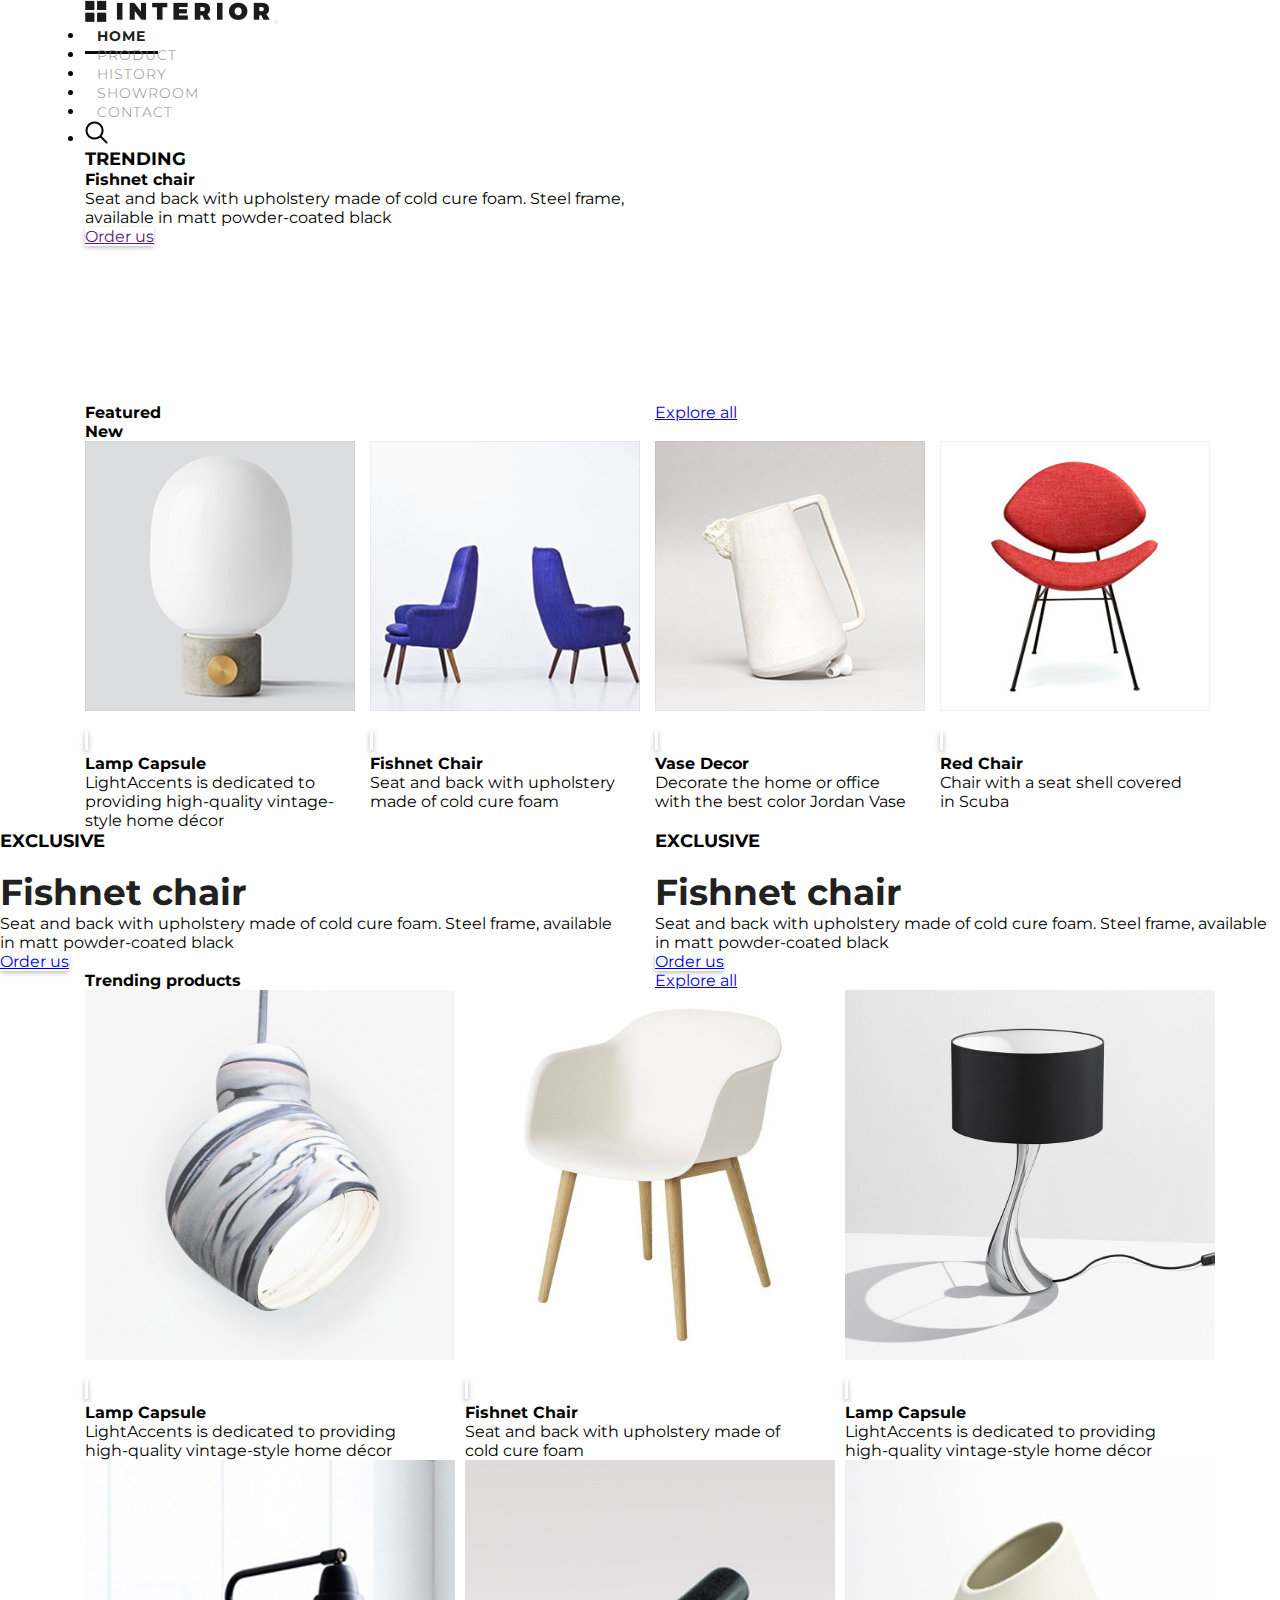
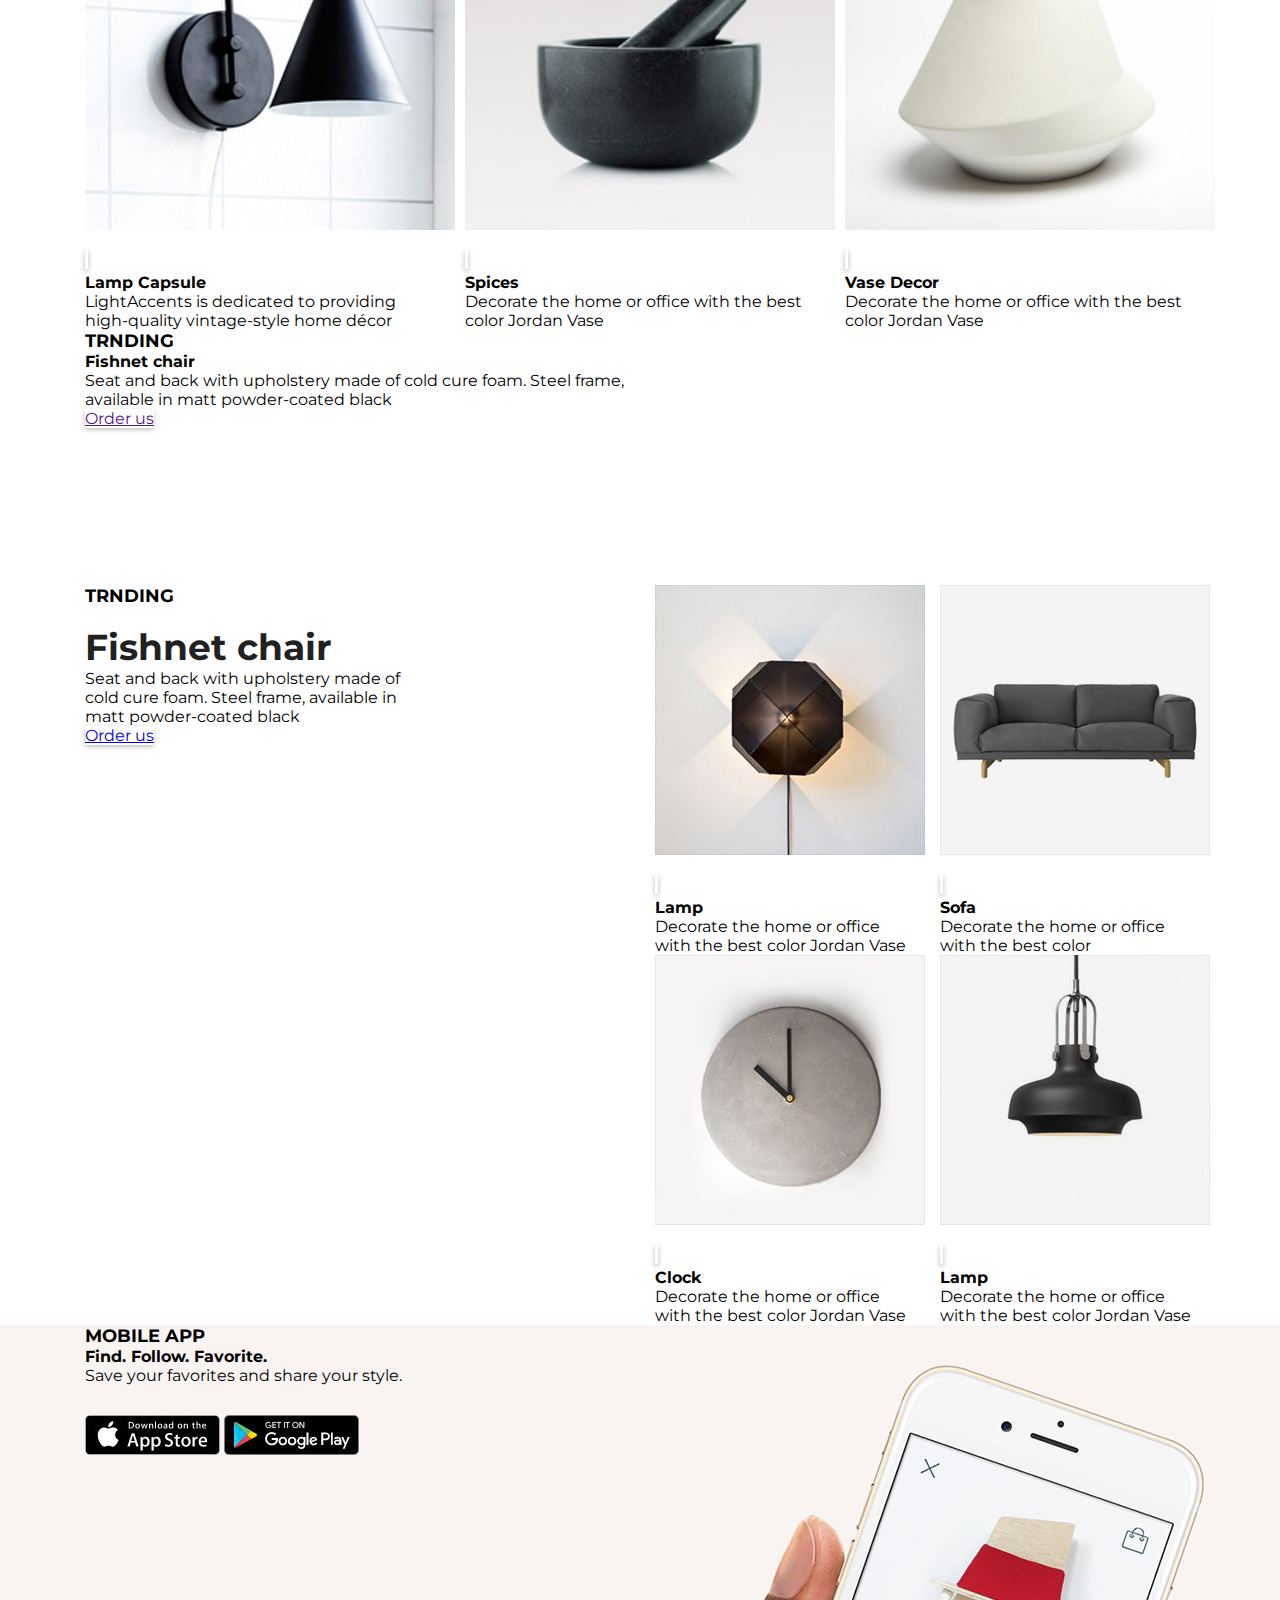
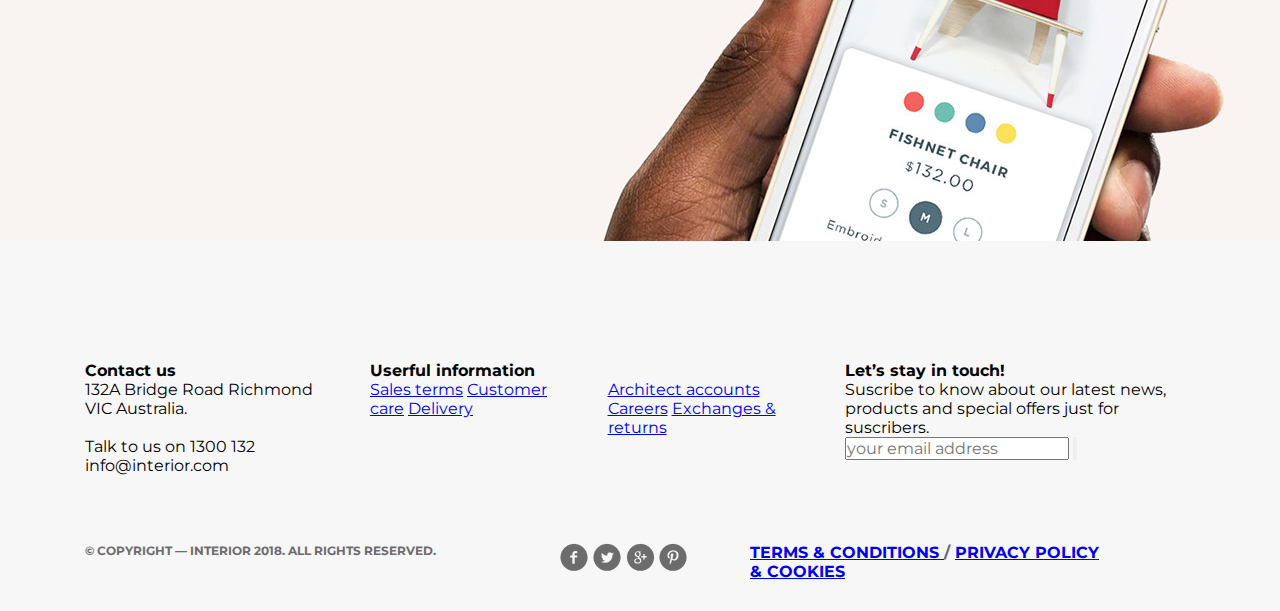
<file: index.html>
<!DOCTYPE html>
<html lang="en">

<head>
    <meta charset="UTF-8">
    <title>Studio Interior</title>
    <meta name="viewport" content="width=device-width, initial-scale=1">
    <link rel="stylesheet" href="https://use.fontawesome.com/releases/v5.1.0/css/all.css" integrity="sha384-lKuwvrZot6UHsBSfcMvOkWwlCMgc0TaWr+30HWe3a4ltaBwTZhyTEggF5tJv8tbt" crossorigin="anonymous">
    <link rel="stylesheet" href="css/bootstrap-grid.min.css">
    <link rel="stylesheet" href="css/style.css"> </head>

<body>
    <div class="block-slider block-slider_bg1">
        <div class="container px-lg-0 h100">
            <nav class="navbar navbar-expand-lg">
                <a href="index.html" class="logo-link"><img class="logo-img" src="img/logo.png" alt="Studio Interior"></a>
                <button class="navbar-toggler" type="button" data-toggle="collapse" data-target="#main-navbar" aria-controls="main-navbar" aria-expanded="false" aria-label="Toggle navigation"> <i class="fas fa-align-left"></i> </button>
                <div class="collapse navbar-collapse" id="main-navbar">
                    <ul class="navbar-nav ml-auto mt-lg-0 mt-md-4">
                        <li class="nav-item"> <a class="nav-link active" href="index.html">Home</a> </li>
                        <li class="nav-item"> <a class="nav-link" href="products.html" title="Product">Product</a> </li>
                        <li class="nav-item"> <a class="nav-link" href="#">History</a> </li>
                        <li class="nav-item"> <a class="nav-link" href="#">Showroom</a> </li>
                        <li class="nav-item"> <a class="nav-link" href="contact.html">Contact</a> </li>
                        <li class="nav-item">
                            <button class="search-icon my-1 ml-2" type="submit"><img src="img/search.png" alt="search" title="search"></button>
                        </li>
                    </ul>
                </div>
            </nav>
            <div class="padding-main"></div>
            <div class="row align-items-center block-slider__text-main">
                <div class="col-lg-6 col-md-12">
                    <span class="caption-colored caption-colored_green">Trending</span>
                    <h1 class="caption_big caption_uppercase">Fishnet chair</h1>
                    <p class="textblok-text textblok-text_small">Seat and back with upholstery made of cold cure foam. Steel frame, available in matt powder-coated black</p>
                    <a href="" class="button-order button-order_green shadow">Order us <i class='fas fa-angle-right arrow_small'></i></a>
                </div>
            </div>
        </div>
        <ul class="bullet">
            <li class="bullet__item">&nbsp;</li>
            <li class="bullet__item bullet__item_active">&nbsp;</li>
            <li class="bullet__item">&nbsp;</li>
        </ul>
    </div>
    <div class="container px-lg-0">
        <div class="block-tiles">
            <div class="block-tiles__navigation row">
                <div class="col">
                    <h2 class="block-tiles__caption block-tiles__caption-u block-tiles__caption-u_active" title="Featured">Featured</h2>
                    <h2 class="block-tiles__caption block-tiles__caption-u" title="New">New</h2>
                </div>
                <div class="col text-right">
                    <a href="products.html" class="block-tiles__link-explore justify-content-end">Explore all <i class='fas fa-angle-right'></i></a> </div>
            </div>
            <div class="row">
                <div class="block-tiles__item col-lg-3 col-md-6 ">
                    <img src="img/product-1.jpg" class="block-tiles__img" alt="Lamp Capsule">
                    <div class="block-tiles__descr">
                        <a href="fishnet-chair.html" class="block-tiles__link shadow"><i class='fas fa-angle-right big-arrow'></i></a>
                        <h3 class="block-tiles__descr-cap">Lamp Capsule</h3>
                        <p class="block-tiles__descr-text">LightAccents is dedicated to providing high-quality vintage-style home décor</p>
                    </div>
                </div>
                <div class="block-tiles__item col-lg-3 col-md-6 mt-sm-4">
                   <img src="img/product-2.jpg" class="block-tiles__img" alt="Purple Chair">
                    <div class="block-tiles__descr">
                        <a href="fishnet-chair.html" class="block-tiles__link shadow"><i class='fas fa-angle-right big-arrow'></i></a>
                        <h3 class="block-tiles__descr-cap">Fishnet Chair</h3>
                        <p class="block-tiles__descr-text">Seat and back with upholstery made of cold cure foam</p>
                    </div>
                </div>
                <div class="block-tiles__item col-lg-3 col-md-6 mt-lg-0 mt-md-4 mt-sm-4">
                    <img src="img/product-3.jpg" class="block-tiles__img" alt="Vase">
                    <div class="block-tiles__descr"> <a href="fishnet-chair.html" class="block-tiles__link shadow"><i class='fas fa-angle-right big-arrow'></i></a>
                        <h3 class="block-tiles__descr-cap">Vase Decor</h3>
                        <p class="block-tiles__descr-text">Decorate the home or office with the best color Jordan Vase</p>
                    </div>
                </div>
                <div class="block-tiles__item col-lg-3 col-md-6 mt-lg-0 mt-md-4 mt-sm-4">         <img src="img/product-4.jpg" class="block-tiles__img" alt="Fishnet Chair">
                    <div class="block-tiles__descr">
                        <a href="fishnet-chair.html" class="block-tiles__link shadow"><i class='fas fa-angle-right big-arrow'></i></a>
                        <h3 class="block-tiles__descr-cap">Red Chair</h3>
                        <p class="block-tiles__descr-text">Chair with a seat shell covered in Scuba</p>
                    </div>
                </div>
            </div>
        </div>
    </div>
    <div class="block-tile2">
        <div class="row">
            <div class="block-tile2__left col-lg-6 col-md-12">
                <div class="block-tile2__content">
                    <span class="caption-colored caption-colored_blue">Exclusive</span>
                    <h1 class="caption-small caption_capitalize">Fishnet chair</h1>
                    <p class="textblok-text textblok-text_small">Seat and back with upholstery made of cold cure foam. Steel frame, available in matt powder-coated black</p>
                    <a href="fishnet-chair.html" class="button-order button-order_blue shadow">Order us <i class='fas fa-angle-right arrow_small'></i></a>
                </div>
            </div>
            <div class="block-tile2__right col-lg-6 col-md-12">
                <div class="block-tile2__content">
                    <span class="caption-colored caption-colored_blue">Exclusive</span>
                    <h1 class="caption-small caption_capitalize">Fishnet chair</h1>
                    <p class="textblok-text textblok-text_small">Seat and back with upholstery made of cold cure foam. Steel frame, available in matt powder-coated black</p>
                    <a href="fishnet-chair.html" class="button-order button-order_blue shadow">Order us <i class='fas fa-angle-right arrow_small'></i></a>
                </div>
            </div>
        </div>
    </div>
    <div class="container px-lg-0">
        <div class="block-tiles">
            <div class="block-tiles__navigation row">
                <div class="col">
                    <h2 class="block-tiles__caption caption_capitalize block-tiles__caption_active" title="Trending Products">Trending products</h2>
                </div>
                <div class="col text-right">
                    <a href="products.html" class="block-tiles__link-explore">Explore all <i class='fas fa-angle-right'></i></a>
                </div>
            </div>
            <div class="row">
                <div class="block-tiles__item col-lg-4 col-md-6">
                    <img src="img/product-11.jpg" class="block-tiles__img" alt="">
                    <div class="block-tiles__descr">
                        <a href="fishnet-chair.html" class="block-tiles__link shadow"><i class='fas fa-angle-right big-arrow'></i></a>
                        <h3 class="block-tiles__descr-cap">Lamp Capsule</h3>
                        <p class="block-tiles__descr-text">LightAccents is dedicated to providing high-quality vintage-style home décor</p>
                    </div>
                </div>
                <div class="block-tiles__item col-lg-4 col-md-6 mt-sm-4">
                    <img src="img/product-21.jpg" class="block-tiles__img" alt="">
                    <div class="block-tiles__descr">
                        <a href="fishnet-chair.html" class="block-tiles__link shadow"><i class='fas fa-angle-right big-arrow'></i></a>
                        <h3 class="block-tiles__descr-cap">Fishnet Chair</h3>
                        <p class="block-tiles__descr-text">Seat and back with upholstery made of cold cure foam</p>
                    </div>
                </div>
                <div class="block-tiles__item col-lg-4 col-md-6 mt-lg-0 mt-md-4 mt-sm-4">
                    <img src="img/product-31.jpg" class="block-tiles__img" alt="">
                    <div class="block-tiles__descr">
                        <a href="fishnet-chair.html" class="block-tiles__link shadow"><i class='fas fa-angle-right big-arrow'></i></a>
                        <h3 class="block-tiles__descr-cap">Lamp Capsule</h3>
                        <p class="block-tiles__descr-text">LightAccents is dedicated to providing high-quality vintage-style home décor</p>
                    </div>
                </div>
                <div class="block-tiles__item col-lg-4 col-md-6 mt-md-4 mt-sm-4">
                    <img src="img/product-41.jpg" class="block-tiles__img" alt="">
                    <div class="block-tiles__descr">
                        <a href="fishnet-chair.html" class="block-tiles__link shadow"><i class='fas fa-angle-right big-arrow'></i></a>
                        <h3 class="block-tiles__descr-cap">Lamp Capsule</h3>
                        <p class="block-tiles__descr-text">LightAccents is dedicated to providing high-quality vintage-style home décor</p>
                    </div>
                </div>
                <div class="block-tiles__item col-lg-4 col-md-6 mt-md-4 mt-sm-4">
                    <img src="img/product-5.jpg" class="block-tiles__img" alt="">
                    <div class="block-tiles__descr"> <a href="fishnet-chair.html" class="block-tiles__link shadow"><i class='fas fa-angle-right big-arrow'></i></a>
                        <h3 class="block-tiles__descr-cap">Spices</h3>
                        <p class="block-tiles__descr-text">Decorate the home or office with the best color Jordan Vase</p>
                    </div>
                </div>
                <div class="block-tiles__item col-lg-4 col-md-6 mt-md-4 mt-sm-4">
                    <img src="img/product-6.jpg" class="block-tiles__img" alt="">
                    <div class="block-tiles__descr"> <a href="fishnet-chair.html" class="block-tiles__link shadow"><i class='fas fa-angle-right big-arrow'></i></a>
                        <h3 class="block-tiles__descr-cap">Vase Decor</h3>
                        <p class="block-tiles__descr-text">Decorate the home or office with the best color Jordan Vase</p>
                    </div>
                </div>
             </div>
        </div>
    </div>
    <div class="block-slider block-slider_bg2">
        <div class="container px-lg-0 h100">
            <div class="row align-items-center h100">
                <div class="col-lg-6 col-md-12">
                    <span class="caption-colored caption-colored_red">Trnding</span>
                    <h1 class="caption_big caption_uppercase">Fishnet chair</h1>
                    <p class="textblok-text textblok-text_small">Seat and back with upholstery made of cold cure foam. Steel frame, available in matt powder-coated black</p>
                    <a href="" class="button-order button-order_red shadow">Order us <i class='fas fa-angle-right arrow_small'></i></a>
                </div>
            </div>
        </div>
        <ul class="bullet">
            <li class="bullet__item">&nbsp;</li>
            <li class="bullet__item bullet__item_active">&nbsp;</li>
            <li class="bullet__item">&nbsp;</li>
        </ul>
    </div>
    <div class="container px-lg-0">
        <div class="block-tiles row mx-0">
            <div class="block-tiles__full col-lg-6 col-md-12">
             <div class="row align-items-center h100">
                <div class="col-lg-8 col-md-12">
                    <span class="caption-colored caption-colored_blue">Trnding</span>
                    <h1 class="caption-small caption_capitalize">Fishnet chair</h1>
                    <p class="textblok-text textblok-text_small">Seat and back with upholstery made of cold cure foam. Steel frame, available in matt powder-coated black</p> <a href="fishnet-chair.html" class="button-order button-order_blue shadow">Order us <i class='fas fa-angle-right arrow_small'></i></a>
                </div>
            </div>
            </div>
            <div class="col-lg-6 col-md-12 mt-lg-0 mt-md-4">
                <div class="row">
                    <div class="block-tiles__item col-md-6 mt-sm-4">
                        <img src="img/product-2-sm.jpg" class="block-tiles__img" alt="">
                        <div class="block-tiles__descr"> <a href="fishnet-chair.html" class="block-tiles__link shadow"><i class='fas fa-angle-right big-arrow'></i></a>
                        <h3 class="block-tiles__descr-cap">Lamp</h3>
                        <p class="block-tiles__descr-text">Decorate the home or office with the best color Jordan Vase</p>
                    </div>
                    </div>
                    <div class="block-tiles__item col-md-6 mt-sm-4">
                        <img src="img/product-3-sm.jpg" class="block-tiles__img" alt="">
                        <div class="block-tiles__descr"> <a href="fishnet-chair.html" class="block-tiles__link shadow"><i class='fas fa-angle-right big-arrow'></i></a>
                        <h3 class="block-tiles__descr-cap">Sofa</h3>
                        <p class="block-tiles__descr-text">Decorate the home or office with the best color</p>
                    </div>
                    </div>
                </div>
                <div class="row mt-4">
                    <div class="block-tiles__item col-md-6 mt-sm-4">
                        <img src="img/product-4-sm.jpg" class="block-tiles__img" alt="">
                        <div class="block-tiles__descr"> <a href="fishnet-chair.html" class="block-tiles__link shadow"><i class='fas fa-angle-right big-arrow'></i></a>
                        <h3 class="block-tiles__descr-cap">Clock</h3>
                        <p class="block-tiles__descr-text">Decorate the home or office with the best color Jordan Vase</p>
                    </div>
                    </div>
                    <div class="block-tiles__item col-md-6 mt-sm-4">
                        <img src="img/product-5-sm.jpg" class="block-tiles__img" alt="">
                        <div class="block-tiles__descr"> <a href="fishnet-chair.html" class="block-tiles__link shadow"><i class='fas fa-angle-right big-arrow'></i></a>
                        <h3 class="block-tiles__descr-cap">Lamp</h3>
                        <p class="block-tiles__descr-text">Decorate the home or office with the best color Jordan Vase</p>
                    </div>
                    </div>
                </div>
            </div>
        </div>
    </div>
    <div class="banner">
        <div class="container px-lg-0 h100">
            <div class="row align-items-center h100">
                <div class="col-lg-6 col-md-12">
                    <span class="caption-colored caption-colored_grey">Mobile app</span>
                    <h1 class="caption_big caption_uppercase">Find. Follow. Favorite.</h1>
                    <p class="textblok-text textblok-text_big">Save your favorites and share your style.</p>
                    <div class="app-button">
                        <a href="http://appstore.com/" class="banner__link" target="_blank"><img src="img/app-store.jpg" alt=""></a>
                        <a href="https://play.google.com/" class="banner__link" target="_blank"><img src="img/google-play.jpg" alt=""></a>
                    </div>
                </div>
            </div>
        </div>
    </div>
    <div class="footer">
        <div class="container px-lg-0">
           <div class="row">
               <div class="col-lg-3 col-md-6 mx-md-auto">
                   <h3 class="footer__caption">Contact us</h3>
                    <p class="footer__text">132A Bridge Road Richmond VIC&nbsp;Australia.
                    <br>
                    <br> Talk to&nbsp;us on&nbsp;1300&nbsp;132
                    <br> info@interior.com</p>
               </div>
               <div class="col-lg-5 col-md-6 mt-lg-0">
                    <h3 class="footer__caption">Userful information</h3>
                    <div class="row">
                       <div class="col-md-6">
                          <a href="#" class="footer__link">Sales terms</a> <a href="#" class="footer__link">Customer care</a> <a href="#" class="footer__link">Delivery</a> 
                       </div>
                       <div class="col-md-6">
                           <a href="#" class="footer__link">Architect accounts</a>
                           <a href="#" class="footer__link">Careers</a>
                           <a href="#" class="footer__link">Exchanges &amp; returns</a>
                       </div>
                    </div>
               </div>
               <div class="col-lg-4 col-md-12 mt-lg-0 mt-md-4">
                    <h3 class="footer__caption">Let&rsquo;s stay in&nbsp;touch!</h3>
                    <p class="footer__text">Suscribe to&nbsp;know about our latest news, products and special offers just for suscribers.</p>
                    <form class="footer__form">
                        <input type="text" class="footer__email" placeholder="your email address">
                        <input type="submit" class="footer__submit" value="">
                    </form>
               </div>
           </div>
           <div class="bottom-info row">
               <div class="col-lg-5 col-sm-4">
                   <div class="bottom-text">&copy;&nbsp;Copyright&nbsp;&mdash; INTERIOR 2018. All Rights Reserved.</div>
               </div>
               <div class="col-lg-2 col-sm-4 text-center">
                   <a href="#" class="social-link social-link_facebook" title="facebook">&nbsp;</a> <a href="#" class="social-link social-link_twitter" title="twitter">&nbsp;</a> <a href="#" class="social-link social-link_googleplus" title="googleplus">&nbsp;</a> <a href="#" class="social-link social-link_pinterest" title="pinterest">&nbsp;</a>
               </div>
               <div class="col-lg-5 col-sm-4 text-right">
                   <a href="#" class="bottom-info__link">Terms &amp;&nbsp;Conditions&nbsp;</a>/ <a href="#" class="bottom-info__link">Privacy policy &amp;&nbsp;Cookies</a> 
               </div>
           </div>
        </div>
    </div>
</body>
</html>
</file>
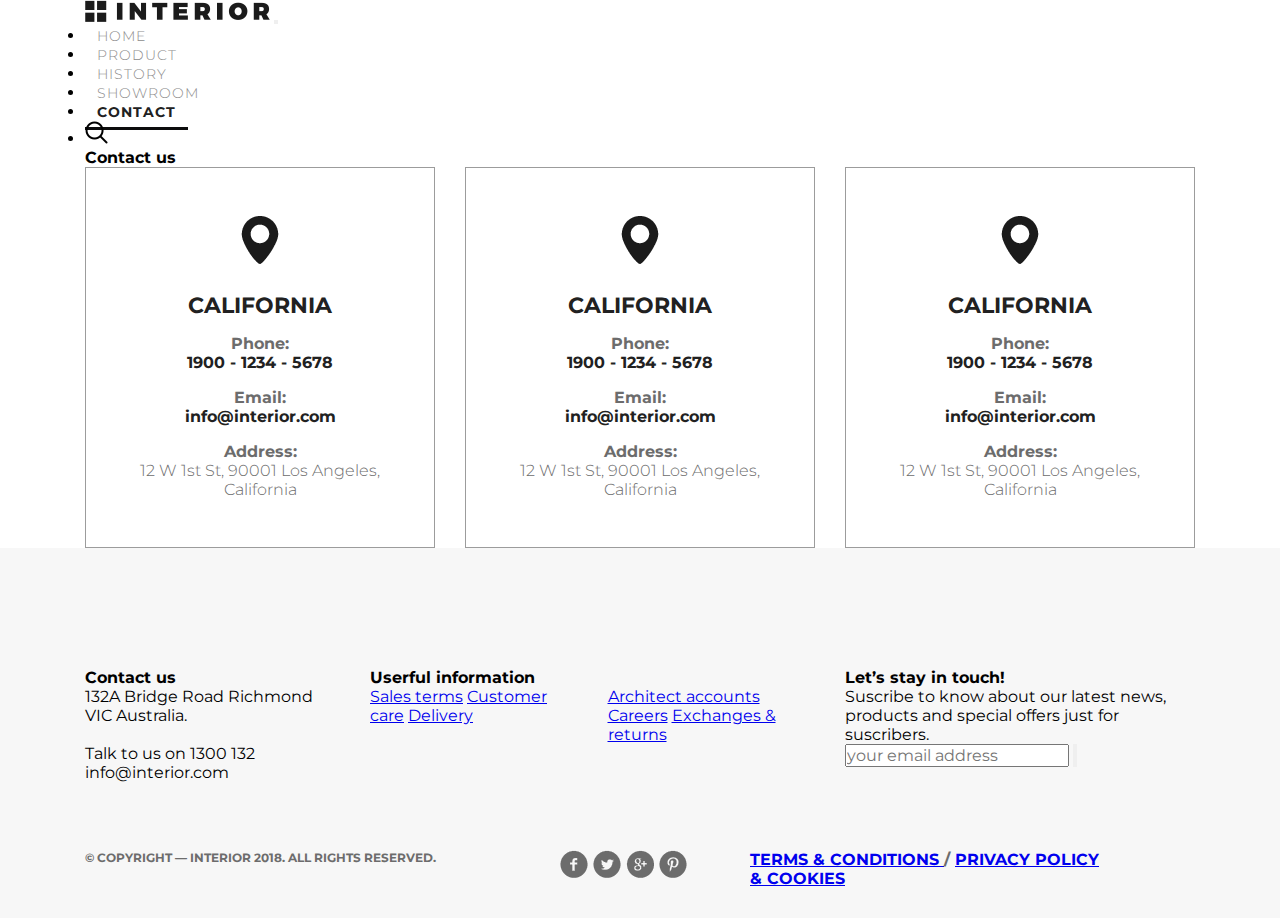
<file: contact.html>
<!DOCTYPE html>
<html lang="en">
<head>
    <meta charset="UTF-8">
    <title>Contact</title>
    <meta name="viewport" content="width=device-width, initial-scale=1">
    <link rel="stylesheet" href="https://use.fontawesome.com/releases/v5.1.0/css/all.css" integrity="sha384-lKuwvrZot6UHsBSfcMvOkWwlCMgc0TaWr+30HWe3a4ltaBwTZhyTEggF5tJv8tbt" crossorigin="anonymous">
    <link rel="stylesheet" href="css/bootstrap-grid.min.css">
    <link rel="stylesheet" href="css/style.css">
</head>
<body>
    <div class="header_grey">
        <div class="container px-lg-0">
            <nav class="navbar navbar-expand-lg">
                <a href="index.html" class="logo-link"><img class="logo-img" src="img/logo.png" alt="Studio Interior"></a>
                <button class="navbar-toggler" type="button" data-toggle="collapse" data-target="#main-navbar" aria-controls="main-navbar" aria-expanded="false" aria-label="Toggle navigation"> <i class="fas fa-align-left"></i> </button>
                <div class="collapse navbar-collapse" id="main-navbar">
                    <ul class="navbar-nav ml-auto mt-lg-0 mt-md-4">
                        <li class="nav-item"> <a class="nav-link" href="index.html">Home</a> </li>
                        <li class="nav-item"> <a class="nav-link" href="products.html" title="Product">Product</a> </li>
                        <li class="nav-item"> <a class="nav-link" href="#">History</a> </li>
                        <li class="nav-item"> <a class="nav-link" href="#">Showroom</a> </li>
                        <li class="nav-item"> <a class="nav-link active" href="contact.html">Contact</a> </li>
                        <li class="nav-item">
                            <button class="search-icon my-1 ml-2" type="submit"><img src="img/search.png" alt="search" title="search"></button>
                        </li>
                    </ul>
                </div>
            </nav>
            <h1 class="caption_big caption_page">Contact us</h1> </div>
    </div>
    <div class="container px-lg-0">
        <div class="contact-info">
            <div class="row">
                <div class="col-lg-4">
                   <div class="contact-card">
                      <div class="place-icon"><img src="img/icon-place.png" alt=""></div>
                       <div class="contact-city">California</div>
                       <ul class="contact-list">
                           <li class="contact-item">
                               <span class="caption-contact">Phone:</span>
                               <span class="value-contact">1900 - 1234 - 5678</span>
                           </li>
                           <li class="contact-item">
                               <span class="caption-contact">Email:</span>
                               <span class="value-contact">info@interior.com</span>
                           </li>
                           <li class="contact-item">
                               <span class="caption-contact">Address:</span>
                               <span class="value-contact-addres">12 W 1st St, 90001 Los Angeles, California</span>
                           </li>
                       </ul>
                   </div> 
                </div>
                <div class="col-lg-4">
                    <div class="contact-card">
                      <div class="place-icon"><img src="img/icon-place.png" alt=""></div>
                       <div class="contact-city">California</div>
                       <ul class="contact-list">
                           <li class="contact-item">
                               <span class="caption-contact">Phone:</span>
                               <span class="value-contact">1900 - 1234 - 5678</span>
                           </li>
                           <li class="contact-item">
                               <span class="caption-contact">Email:</span>
                               <span class="value-contact">info@interior.com</span>
                           </li>
                           <li class="contact-item">
                               <span class="caption-contact">Address:</span>
                               <span class="value-contact-addres">12 W 1st St, 90001 Los Angeles, California</span>
                           </li>
                       </ul>
                   </div> 
                </div>
                <div class="col-lg-4">
                    <div class="contact-card">
                      <div class="place-icon"><img src="img/icon-place.png" alt=""></div>
                       <div class="contact-city">California</div>
                       <ul class="contact-list">
                           <li class="contact-item">
                               <span class="caption-contact">Phone:</span>
                               <span class="value-contact">1900 - 1234 - 5678</span>
                           </li>
                           <li class="contact-item">
                               <span class="caption-contact">Email:</span>
                               <span class="value-contact">info@interior.com</span>
                           </li>
                           <li class="contact-item">
                               <span class="caption-contact">Address:</span>
                               <span class="value-contact-addres">12 W 1st St, 90001 Los Angeles, California</span>
                           </li>
                       </ul>
                   </div> 
                </div>
            </div>
        </div>
    </div>
    <div class="footer">
        <div class="container px-lg-0">
           <div class="row">
               <div class="col-lg-3 col-md-6 mx-md-auto">
                   <h3 class="footer__caption">Contact us</h3>
                    <p class="footer__text">132A Bridge Road Richmond VIC&nbsp;Australia.
                    <br>
                    <br> Talk to&nbsp;us on&nbsp;1300&nbsp;132
                    <br> info@interior.com</p>
               </div>
               <div class="col-lg-5 col-md-6 mt-lg-0">
                    <h3 class="footer__caption">Userful information</h3>
                    <div class="row">
                       <div class="col-md-6">
                          <a href="#" class="footer__link">Sales terms</a> <a href="#" class="footer__link">Customer care</a> <a href="#" class="footer__link">Delivery</a> 
                       </div>
                       <div class="col-md-6">
                           <a href="#" class="footer__link">Architect accounts</a>
                           <a href="#" class="footer__link">Careers</a>
                           <a href="#" class="footer__link">Exchanges &amp; returns</a>
                       </div>
                    </div>
               </div>
               <div class="col-lg-4 col-md-12 mt-lg-0 mt-md-4">
                    <h3 class="footer__caption">Let&rsquo;s stay in&nbsp;touch!</h3>
                    <p class="footer__text">Suscribe to&nbsp;know about our latest news, products and special offers just for suscribers.</p>
                    <form class="footer__form">
                        <input type="text" class="footer__email" placeholder="your email address">
                        <input type="submit" class="footer__submit" value="">
                    </form>
               </div>
           </div>
           <div class="bottom-info row">
               <div class="col-lg-5 col-sm-4">
                   <div class="bottom-text">&copy;&nbsp;Copyright&nbsp;&mdash; INTERIOR 2018. All Rights Reserved.</div>
               </div>
               <div class="col-lg-2 col-sm-4 text-center">
                   <a href="#" class="social-link social-link_facebook" title="facebook">&nbsp;</a> <a href="#" class="social-link social-link_twitter" title="twitter">&nbsp;</a> <a href="#" class="social-link social-link_googleplus" title="googleplus">&nbsp;</a> <a href="#" class="social-link social-link_pinterest" title="pinterest">&nbsp;</a>
               </div>
               <div class="col-lg-5 col-sm-4 text-right">
                   <a href="#" class="bottom-info__link">Terms &amp;&nbsp;Conditions&nbsp;</a>/ <a href="#" class="bottom-info__link">Privacy policy &amp;&nbsp;Cookies</a> 
               </div>
           </div>
        </div>
    </div>
</body>
</html>
</file>
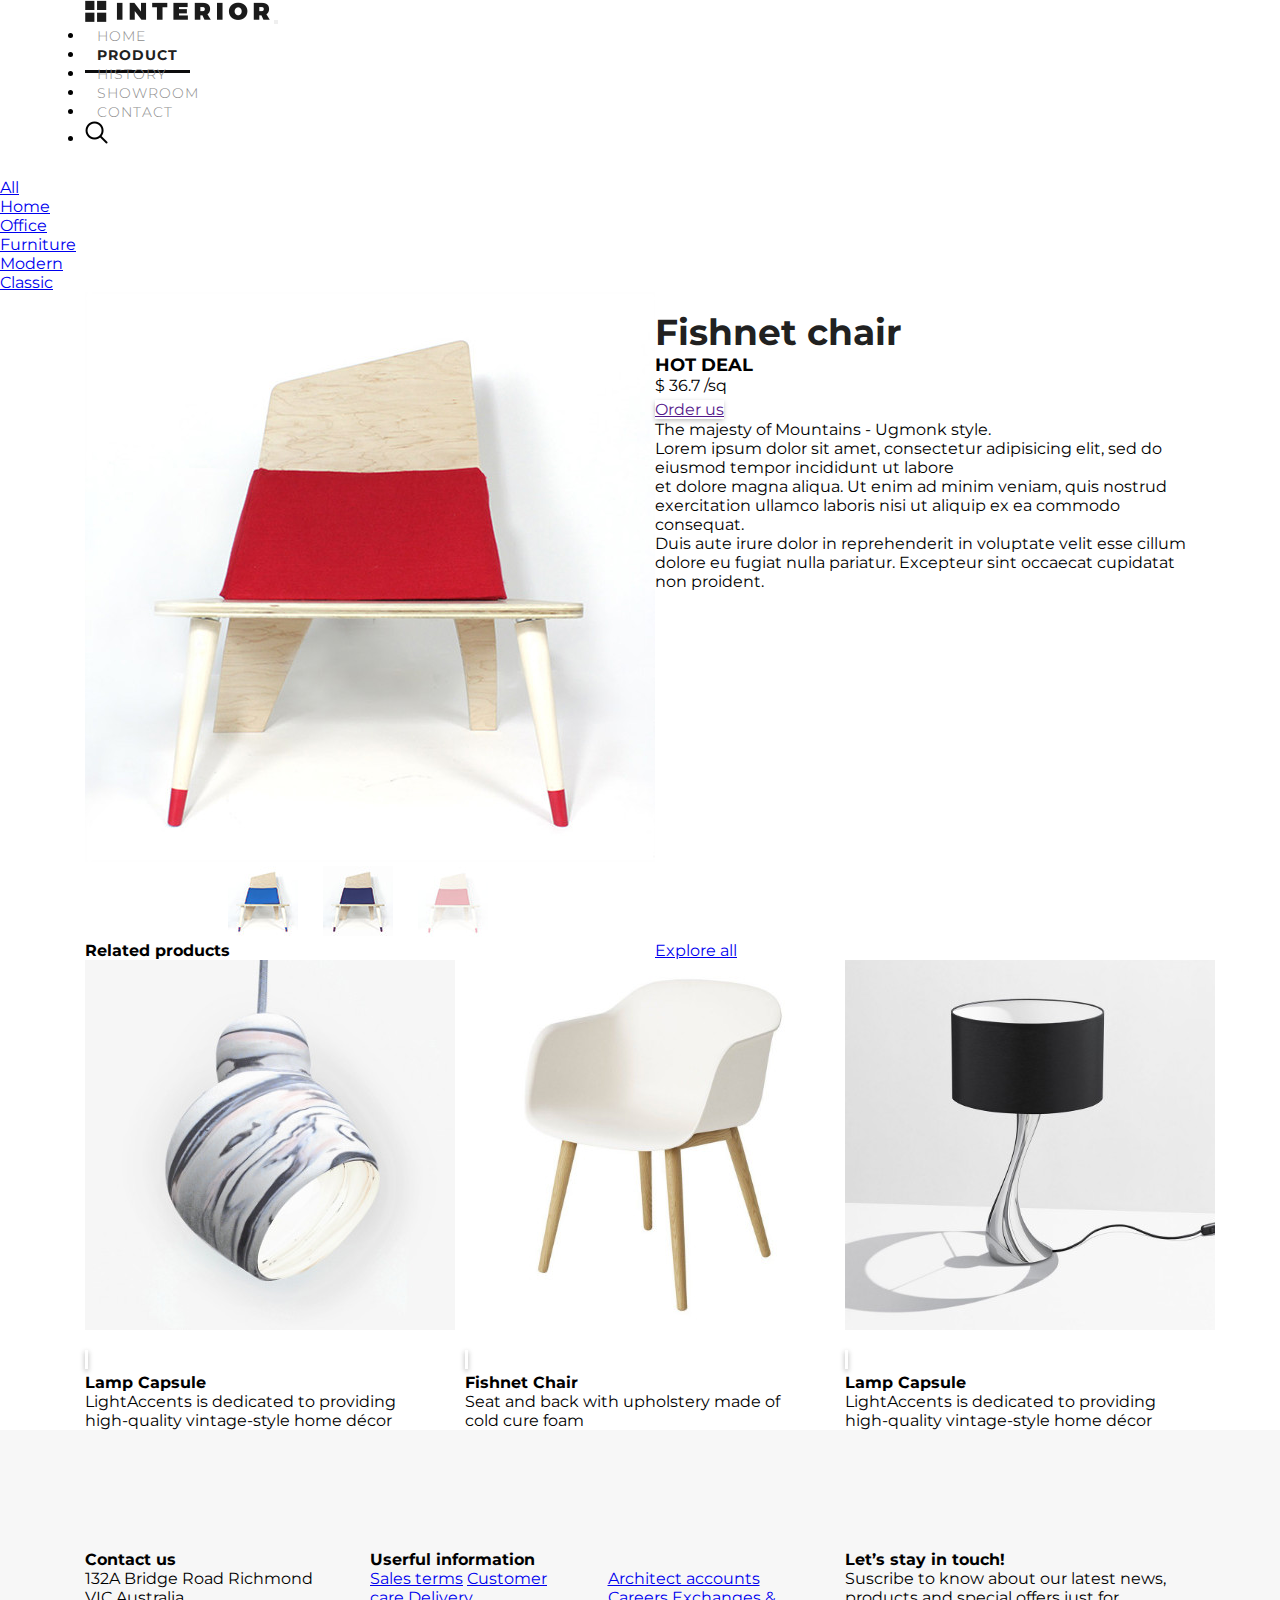
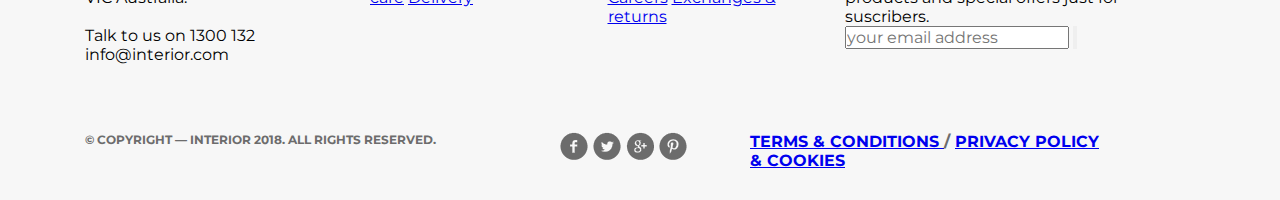
<file: fishnet-chair.html>
<!DOCTYPE html>
<html lang="en">

<head>
    <meta charset="UTF-8">
    <title>Fishnet Chair</title>
    <meta name="viewport" content="width=device-width, initial-scale=1">
    <link rel="stylesheet" href="https://use.fontawesome.com/releases/v5.1.0/css/all.css" integrity="sha384-lKuwvrZot6UHsBSfcMvOkWwlCMgc0TaWr+30HWe3a4ltaBwTZhyTEggF5tJv8tbt" crossorigin="anonymous">
    <link rel="stylesheet" href="css/bootstrap-grid.min.css">
    <link rel="stylesheet" href="css/style.css"> </head>

<body>
    <div class="header">
        <div class="container px-lg-0">
            <nav class="navbar navbar-expand-lg">
                <a href="index.html" class="logo-link"><img class="logo-img" src="img/logo.png" alt="Studio Interior"></a>
                <button class="navbar-toggler" type="button" data-toggle="collapse" data-target="#main-navbar" aria-controls="main-navbar" aria-expanded="false" aria-label="Toggle navigation"> <i class="fas fa-align-left"></i> </button>
                <div class="collapse navbar-collapse" id="main-navbar">
                    <ul class="navbar-nav ml-auto mt-lg-0 mt-md-4">
                        <li class="nav-item"> <a class="nav-link" href="index.html">Home</a> </li>
                        <li class="nav-item"> <a class="nav-link active" href="products.html" title="Product">Product</a> </li>
                        <li class="nav-item"> <a class="nav-link" href="#">History</a> </li>
                        <li class="nav-item"> <a class="nav-link" href="#">Showroom</a> </li>
                        <li class="nav-item"> <a class="nav-link" href="contact.html">Contact</a> </li>
                        <li class="nav-item">
                            <button class="search-icon my-1 ml-2" type="submit"><img src="img/search.png" alt="search" title="search"></button>
                        </li>
                    </ul>
                </div>
            </nav>
        </div>
    </div>
    <div class="menu-solid">
        <ul class="menu-solid__list">
            <li class="menu-solid__item"><a href="#" class="menu-solid__link menu-solid__link_active">All</a></li>
            <li class="menu-solid__item"><a href="#" class="menu-solid__link">Home</a></li>
            <li class="menu-solid__item"><a href="#" class="menu-solid__link">Office</a></li>
            <li class="menu-solid__item"><a href="#" class="menu-solid__link">Furniture</a></li>
            <li class="menu-solid__item"><a href="#" class="menu-solid__link">Modern</a></li>
            <li class="menu-solid__item"><a href="#" class="menu-solid__link">Classic</a></li>
        </ul>
    </div>
    <div class="container px-lg-0">
        <div class="product">
            <div class="row">
                <div class="col-lg-6 col-md-12">
                    <div class="product-view text-center">
                        <img src="img/slider1.jpg" alt="Fishnet Chair">
                    </div>
                    <div class="row justify-content-center">
                        <div class="col-md-2 col-sm-2">
                            <a href="#" class="product-small__link"><img src="img/controll.jpg" alt=""></a>
                        </div>
                        <div class="col-md-2 col-sm-2">
                            <a href="#" class="product-small__link"><img src="img/controll11.jpg" alt=""></a>
                        </div>
                        <div class="col-md-2 col-sm-2">
                            <img src="img/controll2.jpg" alt="">
                        </div>
                    </div>
                </div>
                <div class="col-lg-6 col-md-8 mt-lg-0 mt-md-4 mx-md-auto">
                    <div class="product__descr">
                        <h1 class="caption-small">Fishnet chair</h1>
                        <span class="caption-colored caption-colored_red">Hot deal</span>
                        <div class="product__price"> $ <span class="product__price_number">36.7</span> /sq </div> <a href="" class="button-order__product shadow">Order us <i class='fas fa-angle-right product-arrow'></i></a>
                        <p class="product-text">The majesty of Mountains - Ugmonk style.</p>
                        <p class="product-text">Lorem ipsum dolor sit amet, consectetur adipisicing elit, sed do eiusmod tempor incididunt ut labore</p>
                        <p class="product-text">et dolore magna aliqua. Ut enim ad minim veniam, quis nostrud exercitation ullamco laboris nisi ut aliquip ex ea commodo consequat.</p>
                        <p class="product-text">Duis aute irure dolor in reprehenderit in voluptate velit esse cillum dolore eu fugiat nulla pariatur. Excepteur sint occaecat cupidatat non proident.</p>
                    </div>
                </div>
            </div>
        </div>
    </div>
    <div class="container px-lg-0">
        <div class="block-tiles">
            <div class="block-tiles__navigation row">
                <div class="col">
                    <h2 class="block-tiles__caption caption_capitalize block-tiles__caption_active" title="Trending Products">Related products</h2>
                </div>
                <div class="col text-right">
                    <a href="products.html" class="block-tiles__link-explore">Explore all <i class='fas fa-angle-right'></i></a>
                </div>
            </div>
            <div class="row">
                <div class="block-tiles__item col-lg-4 col-md-6">
                    <img src="img/product-11.jpg" class="block-tiles__img" alt="">
                    <div class="block-tiles__descr">
                        <a href="fishnet-chair.html" class="block-tiles__link shadow"><i class='fas fa-angle-right big-arrow'></i></a>
                        <h3 class="block-tiles__descr-cap">Lamp Capsule</h3>
                        <p class="block-tiles__descr-text">LightAccents is dedicated to providing high-quality vintage-style home décor</p>
                    </div>
                </div>
                <div class="block-tiles__item col-lg-4 col-md-6">
                    <img src="img/product-21.jpg" class="block-tiles__img" alt="">
                    <div class="block-tiles__descr">
                        <a href="fishnet-chair.html" class="block-tiles__link shadow"><i class='fas fa-angle-right big-arrow'></i></a>
                        <h3 class="block-tiles__descr-cap">Fishnet Chair</h3>
                        <p class="block-tiles__descr-text">Seat and back with upholstery made of cold cure foam</p>
                    </div>
                </div>
                <div class="block-tiles__item col-lg-4 col-md-6 mt-lg-0 mt-md-4">
                    <img src="img/product-31.jpg" class="block-tiles__img" alt="">
                    <div class="block-tiles__descr">
                        <a href="fishnet-chair.html" class="block-tiles__link shadow"><i class='fas fa-angle-right big-arrow'></i></a>
                        <h3 class="block-tiles__descr-cap">Lamp Capsule</h3>
                        <p class="block-tiles__descr-text">LightAccents is dedicated to providing high-quality vintage-style home décor</p>
                    </div>
                </div>
             </div>
        </div>
    </div>
    <div class="footer">
        <div class="container px-lg-0">
           <div class="row">
               <div class="col-lg-3 col-md-6 mx-md-auto">
                   <h3 class="footer__caption">Contact us</h3>
                    <p class="footer__text">132A Bridge Road Richmond VIC&nbsp;Australia.
                    <br>
                    <br> Talk to&nbsp;us on&nbsp;1300&nbsp;132
                    <br> info@interior.com</p>
               </div>
               <div class="col-lg-5 col-md-6 mt-lg-0">
                    <h3 class="footer__caption">Userful information</h3>
                    <div class="row">
                       <div class="col-md-6">
                          <a href="#" class="footer__link">Sales terms</a> <a href="#" class="footer__link">Customer care</a> <a href="#" class="footer__link">Delivery</a> 
                       </div>
                       <div class="col-md-6">
                           <a href="#" class="footer__link">Architect accounts</a>
                           <a href="#" class="footer__link">Careers</a>
                           <a href="#" class="footer__link">Exchanges &amp; returns</a>
                       </div>
                    </div>
               </div>
               <div class="col-lg-4 col-md-12 mt-lg-0 mt-md-4">
                    <h3 class="footer__caption">Let&rsquo;s stay in&nbsp;touch!</h3>
                    <p class="footer__text">Suscribe to&nbsp;know about our latest news, products and special offers just for suscribers.</p>
                    <form class="footer__form">
                        <input type="text" class="footer__email" placeholder="your email address">
                        <input type="submit" class="footer__submit" value="">
                    </form>
               </div>
           </div>
           <div class="bottom-info row">
               <div class="col-lg-5 col-sm-4">
                   <div class="bottom-text">&copy;&nbsp;Copyright&nbsp;&mdash; INTERIOR 2018. All Rights Reserved.</div>
               </div>
               <div class="col-lg-2 col-sm-4 text-center">
                   <a href="#" class="social-link social-link_facebook" title="facebook">&nbsp;</a> <a href="#" class="social-link social-link_twitter" title="twitter">&nbsp;</a> <a href="#" class="social-link social-link_googleplus" title="googleplus">&nbsp;</a> <a href="#" class="social-link social-link_pinterest" title="pinterest">&nbsp;</a>
               </div>
               <div class="col-lg-5 col-sm-4 text-right">
                   <a href="#" class="bottom-info__link">Terms &amp;&nbsp;Conditions&nbsp;</a>/ <a href="#" class="bottom-info__link">Privacy policy &amp;&nbsp;Cookies</a> 
               </div>
           </div>
        </div>
    </div>
</body>

</html>
</file>
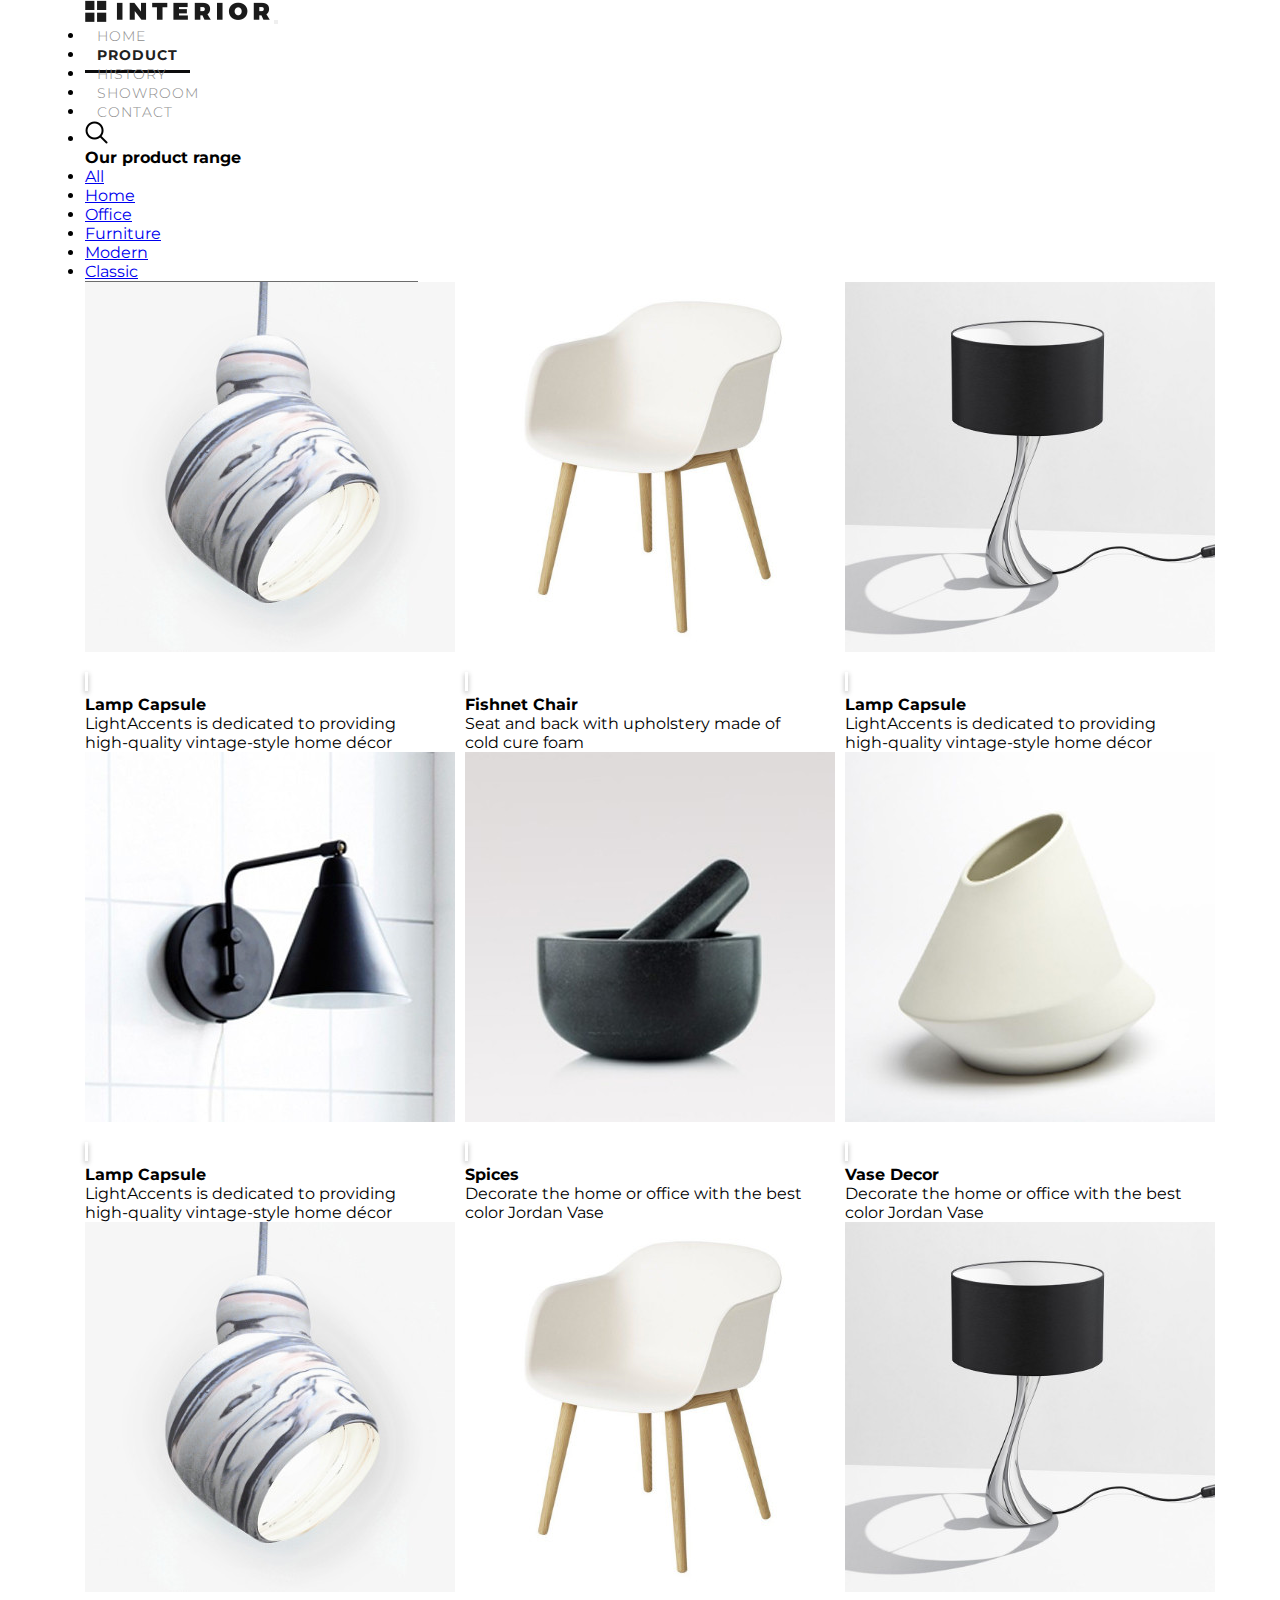
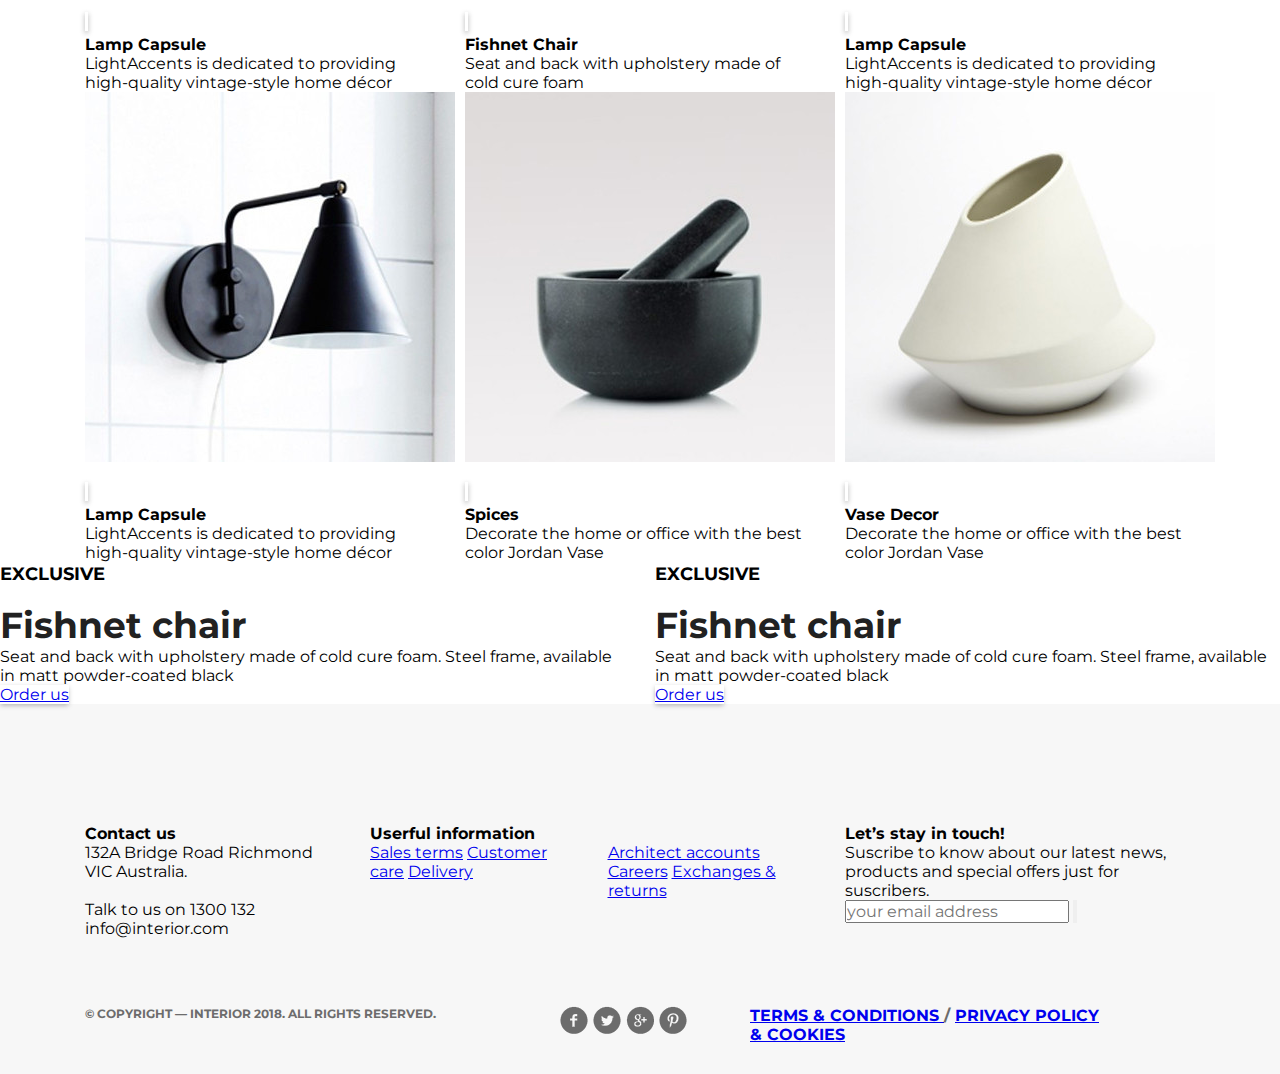
<file: products.html>
<!DOCTYPE html>
<html lang="en">

<head>
    <meta charset="UTF-8">
    <title>Our product range</title>
    <meta name="viewport" content="width=device-width, initial-scale=1">
    <link rel="stylesheet" href="https://use.fontawesome.com/releases/v5.1.0/css/all.css" integrity="sha384-lKuwvrZot6UHsBSfcMvOkWwlCMgc0TaWr+30HWe3a4ltaBwTZhyTEggF5tJv8tbt" crossorigin="anonymous">
    <link rel="stylesheet" href="css/bootstrap-grid.min.css">
    <link rel="stylesheet" href="css/style.css"> </head>

<body>
    <div class="header_grey">
        <div class="container px-lg-0">
            <nav class="navbar navbar-expand-lg">
                <a href="index.html" class="logo-link"><img class="logo-img" src="img/logo.png" alt="Studio Interior"></a>
                <button class="navbar-toggler" type="button" data-toggle="collapse" data-target="#main-navbar" aria-controls="main-navbar" aria-expanded="false" aria-label="Toggle navigation"> <i class="fas fa-align-left"></i> </button>
                <div class="collapse navbar-collapse" id="main-navbar">
                    <ul class="navbar-nav ml-auto mt-lg-0 mt-md-4">
                        <li class="nav-item"> <a class="nav-link" href="index.html">Home</a> </li>
                        <li class="nav-item"> <a class="nav-link active" href="products.html" title="Product">Product</a> </li>
                        <li class="nav-item"> <a class="nav-link" href="#">History</a> </li>
                        <li class="nav-item"> <a class="nav-link" href="#">Showroom</a> </li>
                        <li class="nav-item"> <a class="nav-link" href="contact.html">Contact</a> </li>
                        <li class="nav-item">
                            <button class="search-icon my-1 ml-2" type="submit"><img src="img/search.png" alt="search" title="search"></button>
                        </li>
                    </ul>
                </div>
            </nav>
            <h1 class="caption_big caption_page">Our product range</h1> </div>
    </div>
    <div class="container px-lg-0">
        <div class="menu_u">
            <ul class="menu_u__list">
                <li class="menu_u__item"><a href="#" class="menu_u__link menu_u__link_active">All</a></li>
                <li class="menu_u__item"><a href="#" class="menu_u__link">Home</a></li>
                <li class="menu_u__item"><a href="#" class="menu_u__link">Office</a></li>
                <li class="menu_u__item"><a href="#" class="menu_u__link">Furniture</a></li>
                <li class="menu_u__item"><a href="#" class="menu_u__link">Modern</a></li>
                <li class="menu_u__item"><a href="#" class="menu_u__link">Classic</a></li>
            </ul>
            <div class="grey-line"></div>
        </div>
        <div class="row">
            <div class="block-tiles__item col-lg-4 col-md-6"> <img src="img/product-11.jpg" class="block-tiles__img" alt="">
                <div class="block-tiles__descr"> <a href="fishnet-chair.html" class="block-tiles__link shadow"><i class='fas fa-angle-right big-arrow'></i></a>
                    <h3 class="block-tiles__descr-cap">Lamp Capsule</h3>
                    <p class="block-tiles__descr-text">LightAccents is dedicated to providing high-quality vintage-style home décor</p>
                </div>
            </div>
            <div class="block-tiles__item col-lg-4 col-md-6"> <img src="img/product-21.jpg" class="block-tiles__img" alt="">
                <div class="block-tiles__descr"> <a href="fishnet-chair.html" class="block-tiles__link shadow"><i class='fas fa-angle-right big-arrow'></i></a>
                    <h3 class="block-tiles__descr-cap">Fishnet Chair</h3>
                    <p class="block-tiles__descr-text">Seat and back with upholstery made of cold cure foam</p>
                </div>
            </div>
            <div class="block-tiles__item col-lg-4 col-md-6 mt-lg-0 mt-md-4"> <img src="img/product-31.jpg" class="block-tiles__img" alt="">
                <div class="block-tiles__descr"> <a href="fishnet-chair.html" class="block-tiles__link shadow"><i class='fas fa-angle-right big-arrow'></i></a>
                    <h3 class="block-tiles__descr-cap">Lamp Capsule</h3>
                    <p class="block-tiles__descr-text">LightAccents is dedicated to providing high-quality vintage-style home décor</p>
                </div>
            </div>
            <div class="block-tiles__item col-lg-4 col-md-6 mt-md-4"> <img src="img/product-41.jpg" class="block-tiles__img" alt="">
                <div class="block-tiles__descr"> <a href="fishnet-chair.html" class="block-tiles__link shadow"><i class='fas fa-angle-right big-arrow'></i></a>
                    <h3 class="block-tiles__descr-cap">Lamp Capsule</h3>
                    <p class="block-tiles__descr-text">LightAccents is dedicated to providing high-quality vintage-style home décor</p>
                </div>
            </div>
            <div class="block-tiles__item col-lg-4 col-md-6 mt-md-4"> <img src="img/product-5.jpg" class="block-tiles__img" alt="">
                <div class="block-tiles__descr"> <a href="fishnet-chair.html" class="block-tiles__link shadow"><i class='fas fa-angle-right big-arrow'></i></a>
                    <h3 class="block-tiles__descr-cap">Spices</h3>
                    <p class="block-tiles__descr-text">Decorate the home or office with the best color Jordan Vase</p>
                </div>
            </div>
            <div class="block-tiles__item col-lg-4 col-md-6 mt-md-4 "> <img src="img/product-6.jpg" class="block-tiles__img" alt="">
                <div class="block-tiles__descr"> <a href="fishnet-chair.html" class="block-tiles__link shadow"><i class='fas fa-angle-right big-arrow'></i></a>
                    <h3 class="block-tiles__descr-cap">Vase Decor</h3>
                    <p class="block-tiles__descr-text">Decorate the home or office with the best color Jordan Vase</p>
                </div>
            </div>
            <div class="block-tiles__item col-lg-4 col-md-6 mt-md-4"> <img src="img/product-11.jpg" class="block-tiles__img" alt="">
                <div class="block-tiles__descr"> <a href="fishnet-chair.html" class="block-tiles__link shadow"><i class='fas fa-angle-right big-arrow'></i></a>
                    <h3 class="block-tiles__descr-cap">Lamp Capsule</h3>
                    <p class="block-tiles__descr-text">LightAccents is dedicated to providing high-quality vintage-style home décor</p>
                </div>
            </div>
            <div class="block-tiles__item col-lg-4 col-md-6 mt-md-4"> <img src="img/product-21.jpg" class="block-tiles__img" alt="">
                <div class="block-tiles__descr"> <a href="fishnet-chair.html" class="block-tiles__link shadow"><i class='fas fa-angle-right big-arrow'></i></a>
                    <h3 class="block-tiles__descr-cap">Fishnet Chair</h3>
                    <p class="block-tiles__descr-text">Seat and back with upholstery made of cold cure foam</p>
                </div>
            </div>
            <div class="block-tiles__item col-lg-4 col-md-6 mt-md-4"> <img src="img/product-31.jpg" class="block-tiles__img" alt="">
                <div class="block-tiles__descr"> <a href="fishnet-chair.html" class="block-tiles__link shadow"><i class='fas fa-angle-right big-arrow'></i></a>
                    <h3 class="block-tiles__descr-cap">Lamp Capsule</h3>
                    <p class="block-tiles__descr-text">LightAccents is dedicated to providing high-quality vintage-style home décor</p>
                </div>
            </div>
            <div class="block-tiles__item col-lg-4 col-md-6 mt-md-4"> <img src="img/product-41.jpg" class="block-tiles__img" alt="">
                <div class="block-tiles__descr"> <a href="fishnet-chair.html" class="block-tiles__link shadow"><i class='fas fa-angle-right big-arrow'></i></a>
                    <h3 class="block-tiles__descr-cap">Lamp Capsule</h3>
                    <p class="block-tiles__descr-text">LightAccents is dedicated to providing high-quality vintage-style home décor</p>
                </div>
            </div>
            <div class="block-tiles__item col-lg-4 col-md-6 mt-md-4"> <img src="img/product-5.jpg" class="block-tiles__img" alt="">
                <div class="block-tiles__descr"> <a href="fishnet-chair.html" class="block-tiles__link shadow"><i class='fas fa-angle-right big-arrow'></i></a>
                    <h3 class="block-tiles__descr-cap">Spices</h3>
                    <p class="block-tiles__descr-text">Decorate the home or office with the best color Jordan Vase</p>
                </div>
            </div>
            <div class="block-tiles__item col-lg-4 col-md-6 mt-md-4"> <img src="img/product-6.jpg" class="block-tiles__img" alt="">
                <div class="block-tiles__descr"> <a href="fishnet-chair.html" class="block-tiles__link shadow"><i class='fas fa-angle-right big-arrow'></i></a>
                    <h3 class="block-tiles__descr-cap">Vase Decor</h3>
                    <p class="block-tiles__descr-text">Decorate the home or office with the best color Jordan Vase</p>
                </div>
            </div>
        </div>
        <div class="row">
            <div class="col text-center"> <a href="#" class="reload-link"><i class="fas fa-sync-alt reload"></i></a> </div>
        </div>
    </div>
    <div class="block-tile2">
        <div class="row">
            <div class="block-tile2__left col-lg-6 col-md-12">
                <div class="block-tile2__content">
                    <span class="caption-colored caption-colored_blue">Exclusive</span>
                    <h1 class="caption-small caption_capitalize">Fishnet chair</h1>
                    <p class="textblok-text textblok-text_small">Seat and back with upholstery made of cold cure foam. Steel frame, available in matt powder-coated black</p>
                    <a href="fishnet-chair.html" class="button-order button-order_blue shadow">Order us <i class='fas fa-angle-right arrow_small'></i></a>
                </div>
            </div>
            <div class="block-tile2__right col-lg-6 col-md-12">
                <div class="block-tile2__content">
                    <span class="caption-colored caption-colored_blue">Exclusive</span>
                    <h1 class="caption-small caption_capitalize">Fishnet chair</h1>
                    <p class="textblok-text textblok-text_small">Seat and back with upholstery made of cold cure foam. Steel frame, available in matt powder-coated black</p>
                    <a href="fishnet-chair.html" class="button-order button-order_blue shadow">Order us <i class='fas fa-angle-right arrow_small'></i></a>
                </div>
            </div>
        </div>
    </div>
    <div class="footer">
        <div class="container px-lg-0">
           <div class="row">
               <div class="col-lg-3 col-md-6 mx-md-auto">
                   <h3 class="footer__caption">Contact us</h3>
                    <p class="footer__text">132A Bridge Road Richmond VIC&nbsp;Australia.
                    <br>
                    <br> Talk to&nbsp;us on&nbsp;1300&nbsp;132
                    <br> info@interior.com</p>
               </div>
               <div class="col-lg-5 col-md-6 mt-lg-0">
                    <h3 class="footer__caption">Userful information</h3>
                    <div class="row">
                       <div class="col-md-6">
                          <a href="#" class="footer__link">Sales terms</a> <a href="#" class="footer__link">Customer care</a> <a href="#" class="footer__link">Delivery</a> 
                       </div>
                       <div class="col-md-6">
                           <a href="#" class="footer__link">Architect accounts</a>
                           <a href="#" class="footer__link">Careers</a>
                           <a href="#" class="footer__link">Exchanges &amp; returns</a>
                       </div>
                    </div>
               </div>
               <div class="col-lg-4 col-md-12 mt-lg-0 mt-md-4">
                    <h3 class="footer__caption">Let&rsquo;s stay in&nbsp;touch!</h3>
                    <p class="footer__text">Suscribe to&nbsp;know about our latest news, products and special offers just for suscribers.</p>
                    <form class="footer__form">
                        <input type="text" class="footer__email" placeholder="your email address">
                        <input type="submit" class="footer__submit" value="">
                    </form>
               </div>
           </div>
           <div class="bottom-info row">
               <div class="col-lg-5 col-sm-4">
                   <div class="bottom-text">&copy;&nbsp;Copyright&nbsp;&mdash; INTERIOR 2018. All Rights Reserved.</div>
               </div>
               <div class="col-lg-2 col-sm-4 text-center">
                   <a href="#" class="social-link social-link_facebook" title="facebook">&nbsp;</a> <a href="#" class="social-link social-link_twitter" title="twitter">&nbsp;</a> <a href="#" class="social-link social-link_googleplus" title="googleplus">&nbsp;</a> <a href="#" class="social-link social-link_pinterest" title="pinterest">&nbsp;</a>
               </div>
               <div class="col-lg-5 col-sm-4 text-right">
                   <a href="#" class="bottom-info__link">Terms &amp;&nbsp;Conditions&nbsp;</a>/ <a href="#" class="bottom-info__link">Privacy policy &amp;&nbsp;Cookies</a> 
               </div>
           </div>
        </div>
    </div>
</body>

</html>
</file>
<file: css/style.css>
/*Font Montserrat (thin, light, bold)*/
@import url('https://fonts.googleapis.com/css?family=Montserrat:100,300,700');
/*Font Gotham web version*/
@font-face {
    font-family: 'Gotham Pro';
    src: url('../font/GothaProLig.otf.eot');
}

*{
    margin: 0;
    padding: 0;
    font-family: 'Montserrat', sans-serif;
    font-size: 16px;
}
a:hover{
   text-decoration: none;
}
body{
    max-width: 1366px;
    margin: 0 auto;
}
.bg-grey{
    background-color:  #f5f5f5;
}
.container{
    max-width: 1170px;
    padding: 0 30px;
}

.header{
    padding-bottom: 30px;
}
.header-bg{
    background-image: url(../img/slider-img.jpg);
    padding-bottom: 0px;
}
.header-color{
    background-color: #f5f5f5;
}
/*shadow*/
.shadow{
    background-color: #FFF;
    -webkit-box-shadow: 0px 2px 4.85px 0.15px rgba(33, 33, 33, 0.35);
    box-shadow: 0px 2px 4.85px 0.15px rgba(33, 33, 33, 0.35);
}
/*---navigation---*/
.navigation{
    padding-top:63px;
}
.navbar{
    padding-left: 0;
    padding-right: 0;
}
.nav-link{
    padding: 6px 12px;
    color:  #8c8c8c;
    font-size: 0.875em;
    font-weight: 300;
    text-decoration: none;
    text-transform: uppercase;
    letter-spacing: 1px;
}
.active,
.nav-link:hover{
    color:  #212121;
    border-bottom: 3px solid #0c0c0d;
}
@media screen and (max-width:992px){
    .active,
    .nav-link:hover{
         border-bottom: none;   
    }
}
.active{
    font-weight: 700;
}
.search-icon{
    background: none;
    border: none;
    margin-right: 70px;
}
.search-icon:hover{
    opacity: 0.6;
    cursor: pointer;
}
/* submenu on the inner pages (catalog)*/
.product-menu_underline{
    padding-top: 71px;
    padding-bottom: 50px;
}
.grey-line{
    height: 1px;
    background-color:#6c6c6c;
    width: 30%;
}
.nav-link_underline{
    display: block;
    color:  #6c6c6c;
    font-size: 1.125em;
    padding: 0 26px 20px 12px;
    text-decoration: none;
    text-transform: uppercase;
    font-weight: 700;
}
.nav-link_underline:hover{
    color:  #212121;
    border-bottom: 3px solid #212121;
}
.nav-link_underline_active{
    color:  #212121;
    border-bottom: 3px solid #212121;
}
/*submenu on yhe inner page (product)*/
.product-menu_solid{
    background-color:  #f4f4f4;
    padding: 30px 0;
    text-align: center;
}
.nav-link_solid{
    display: block;
    color:  #6c6c6c;
    font-size: 1.125em;
    padding: 0 26px 0 0;
    text-decoration: none;
    text-transform: uppercase;
    font-weight: 700;
}
.nav-link_solid:hover,
.nav-link_solid_active{
    color:  #212121;
}
/* header on the inner pages*/
.page-caption{
    text-transform: capitalize;
    color:  #212121;
    font-size: 3.875em;
    padding-top: 168px;
    padding-bottom: 44px;
    font-weight: 100;
}
/*---slider (text)---*/
.slider{
    margin-top: 288px;
    width: 500px;
}
.caption-colored{
    text-transform: uppercase;
    font-size: 1.125em;
    font-weight: 700;
}
.caption-green{
    color: #43a047;
}
.caption-blue{
    color:  #1e88e5;
}
.caption-red{
    color:#e53935;
}
.caption-grey{
    color:#6c6c6c;
}
.caption-big{
    color:  #212121;
    font-size: 3.875em;
    font-weight: 100;
    text-transform: uppercase;
    letter-spacing: -4px;
    line-height: 1.161;
    padding-bottom: 8px;
}
.caption-small{
    color:  #212121;
    font-size: 2.25em;
    font-weight: 700;
    margin-top: 18px; 
}
.slider-text{
    color:  #6c6c6c;
    font-size: 0.875em;
    font-weight: 300;
    line-height: 1.714;
    margin: 0;
}
.link-order{
    display: inline-block;
    margin-top: 32px;
    padding: 14px 30px;
    font-size: 1.125em;
    font-weight: 700;
    text-transform: uppercase;
    color:  #212121;
    letter-spacing:3px; 
    text-decoration: none;
    border-radius:28px;
    border: none;
    transition: background-color 0.5s;
}
.link-order_green:hover{
    color: #FFF;
    background-color: #43a047;
}
.link-order_blue:hover{
    color: #FFF;
    background-color: #1e88e5;
}
.link-order_red:hover{
    color: #FFF;
    background-color: #e53935;;
}
.order-arrow{
    padding-left: 10px; 
}
.bullet{
    padding-top: 100px;
    min-width: 100%;
    position: relative;
    bottom: 16px;
    text-align: center;
    margin: 0;
}
.bullet-item{
    list-style-type: none;
    display: inline-block;
    background-color:  rgba(33, 33, 33, 0.2);
    width: 30px;
    height: 30px;
    border-radius:15px;
    cursor: pointer;
}
.bullet-item:hover{
    background-color:  rgba(33, 33, 33, 0.8);
}
.bullet-active{
    width: 40px;
    height: 40px;
    border-radius:20px;
    background-color:  rgba(33, 33, 33, 1);
    position: relative;
    top:-5px;
}

/*view product 1X4: 1 row and 4 images*/
.product-view4{
    padding: 120px 0px;
}
.section-underline{
    margin-bottom: 50px;
}
.section-underline_header{
    float: left;
    color:  #6c6c6c;
    font-size: 2.25em;
    font-weight: 700;
    line-height: 1;
    border-bottom: 1px solid #6c6c6c;
    padding:0 10px 10px 10px;
    cursor: pointer;
}
.section-underline_header:hover,
.section-underline_header-active{
    color:  #212121;
    padding-bottom: 8px;
    border-bottom: 3px solid #212121;
}
.section-underline_link-explore,
.section-top_link-explore{
    color:  #6c6c6c;
    font-size: 1.125em;
    font-weight: 700;
    line-height: 2.5em;
    text-decoration: none;
    text-transform: uppercase;
}
.section-underline_link-explore:hover,
.section-top_link-explore:hover{
    color:  #212121;
}
.product-view4_item{
    position: relative;
}
.product-view4_item:hover{
    cursor: pointer;
}
.product-view4_item:hover .product-view4_descr{
    visibility: visible;
    background-color: rgba(255,255,255,0.9);
}
.product-view4_descr{
    visibility: hidden;
    display: block;
    position: absolute;
    height: 100%;
    width: 100%;
    left: 0;
    top: 0;
    text-align: center;
    padding: 62px 32px 20px 32px;

    transition: background-color 0.5s;
}
.product-view4_link{
    display: inline-block;
    width: 48px;
    height: 48px;
    text-decoration: none;
    color: #212121;
    border-radius:24px;
}
.product-view4_link:hover{
    color: #6c6c6c;
}
.big-arrow{
    font-size: 2em;
    margin-top: 9px;
    margin-left: 3px;
}
.product-view4_header{
    color:  #212121;
    font-size: 1.369em;
    font-weight: 700;
    margin-top: 19px;
    margin-bottom: 23px;
}
.product-view_text{
    color:  #6c6c6c;
    font-size: 0.871em;
    font-weight: 300;
    line-height: 1.578;
}

/*view product 1X2: 1 row and 2 images*/
.product-view2_left,
.product-view2_right{
    height: 683px;
}
.product-view2_left{
    background-image: url(../img/promo-img1.jpg);
    background-size: cover;
}
.product-view2_right{
    background-image: url(../img/promo-img.jpg);
    background-size: cover;
}
.product-view2_content{
    padding-left: 51px;
    padding-top: 228px;
    width: 400px;
}
@media screen and (max-width:992px){
    .product-view2_content{
        width: 600px;
    }
}
/*view product 2X3: 2 rows and 3 images*/
.product-view6{
    padding: 90px 0;
}
.section-top{
    margin-top: 30px;
    margin-bottom: 64px;
}
.section-top_header{
    color:  #212121;
    font-size: 2.25em;
    font-weight: 700;
    letter-spacing: -1px;
}
.product-view6_link{
    transition: opacity 0.4s;
}
.product-view6_link:hover{
    opacity: 0.6;
}

/*middle slider*/
.middle-slider{
    
    background-image: url(../img/slider.jpg);
    position: relative;
}
.middle-slider_content{
    padding-top:287px;
    padding-left:99px; 
    width: 500px;
}

/*view product 1 big and 4 small*/
.product-view5{
    padding: 120px 0;
}
.product-view5_lg{
    background-image: url(../img/product-1-lg.jpg);
    background-size: cover;
    height: 554px;
    
}
.product-view5_content{
    padding-top: 186px;
    padding-left: 31px;
    width: 350px;
}
.product-view5_link{
    transition: opacity 0.4s;
}
.product-view5_link:hover{
    opacity: 0.6;
}
/* list of product (inner page)*/
.product-list{
    padding-bottom: 70px;
}
.reload{
    padding:70px 0; 
    font-size: 2.3em;
}
.reload-link{
    color:#212121;
}
.reload-link:hover{
    color:  #6c6c6c;
}
/*view product details*/
.product-details{
    padding: 120px 0;
}
.product-img-small_link{
    
}
.product-img-small_link:hover{
    opacity: 0.6;
}
.product-descr{
    text-align: center;
}
.price{
    color:  #212121;
    font-size: 2.25em;
    font-weight: 300;
    letter-spacing: 1.2px;
}
.price-number{
    font-size: 2.5em;
}
.link-order-product{
    display: inline-block;
    width: 100%;
    padding: 20px 0;
    font-size: 1.374em;
    font-weight: 700;
    text-transform: uppercase;
    color:  #FFF;
    letter-spacing:3px; 
    text-decoration: none;
    border-radius:332px;
    border: none;
    background-color:  #f44336;
    transition: background-color 0.5s;
    margin-bottom: 50px;
}
.link-order-product:hover{
    background-color: #fff;
    color: #212121;
}
.product-arrow{
    font-size: 1.3em;
    position: relative;
    top: 2px
}
.product-text{
    text-align: left;
}

/*full-width banner*/
.banner{
    height: 516px;
    background-image: url(../img/back-img.jpg);
}
.banner_content{
    padding-top: 125px;
    width: 420px;
}
.banner-text{
    color:  #6c6c6c;
    font-size: 1.375em;
    font-weight: 300;
    line-height: 1.091;
    
    margin: 0;
    letter-spacing: -1px;
}
.app-button{
    padding-top: 30px;
}

/*--contact information--*/
.contact_info{
    padding: 71px 0 121px;
}
.contact-card{
    border:1px solid #9c9c9c;
    min-height: 370px;
    text-align: center;
    padding: 48px;
}
.contact-list{margin: 0}
.contact-item{
    list-style: none;
    font-size: 0.875em;
}
.contact-city{
    text-transform: uppercase;
    color:  #212121;
    font-size: 1.369em;
    font-weight: 700;
    padding-top: 24px;
}
.caption-contact,
.value-contact,
.value-contact-addres{
   display: block; 
}
.caption-contact{
    color:  #6c6c6c;
    font-weight: 700;
    padding-top: 16px;
}
.value-contact{
    color:  #212121;
    font-weight: 700;
}
.value-contact-addres{
    color:  #6c6c6c;
    font-weight: 300;
}

/*footer*/
.footer{
    padding: 120px 0 30px;
    background-color:  #f7f7f7;
}
@media screen and (max-width:992px){
    .footer{
        text-align: center;
    }
}
.footer-data_header{
    color:  #6c6c6c;
    font-size: 1.125em;
    font-weight: 700;
    padding-bottom: 24px;
    text-transform: uppercase;
    letter-spacing: 2px;
}
.footer-data_text{
    color:  #212121;
    font-size: 0.875em;
    font-weight: 300;
    line-height: 1.571;
}

.footer-data_link{
    display: block;
    text-decoration: none;
    color:  #212121;
    font-size: 0.875em;
    font-weight: 700;
    line-height: 1.857;
    text-transform: uppercase;
}
.footer-data_link:hover{
    color:  #212121;
    text-decoration: underline;
}

.footer-data_email{
    color:  #6c6c6c;
    font-size: 0.875em;
    font-weight: 300;
    border: 1px solid #d9dee1;
    background-color:  #ffffff;
    width: 330px;
    height: 48px;
    line-height: 48px;
    padding-left: 19px;
    padding-right: 48px;
    margin-left: -5px;
    outline: none;
}
.footer-data_email:focus{
    border: 1px solid #6c6c6c;
}
.footer-data_submit{
    width: 26px;
    border: none;
    background: none;
    background-image: url(../img/airplan.png);
    background-repeat: no-repeat;
    background-size: contain;
    position: relative;
    right: 44px;
    top: 10px;
    cursor: pointer;
}
.footer-data_submit:hover{
    opacity: 0.9;
}
.bottom-info{
    padding-top: 68px;
    color: #6c6c6c;
    font-weight: 700;
    text-transform: uppercase;
}
.bottom-text{
    font-size: 0.75em;
}
.social-link{
    text-decoration: none;
    width: 28px;
    height: 28px;
    display: inline-block;
}
.social-link:hover{
    opacity: 0.9;
}
.social-link_facebook,
.social-link_twitter,
.social-link_googleplus,
.social-link_pinterest{
    background-image: url(../img/social-links.png); 
}
.social-link_twitter{
    background-position: -34px;
}
.social-link_googleplus{
    background-position: 62px;
}
.social-link_pinterest{
    background-position: 28px;
}
.bottom-info_link{
    text-decoration: none;
    color: inherit;
    font-size: 0.75em;
}
.bottom-info_link:hover{
    text-decoration: underline;
    color: inherit;
}
</file>
